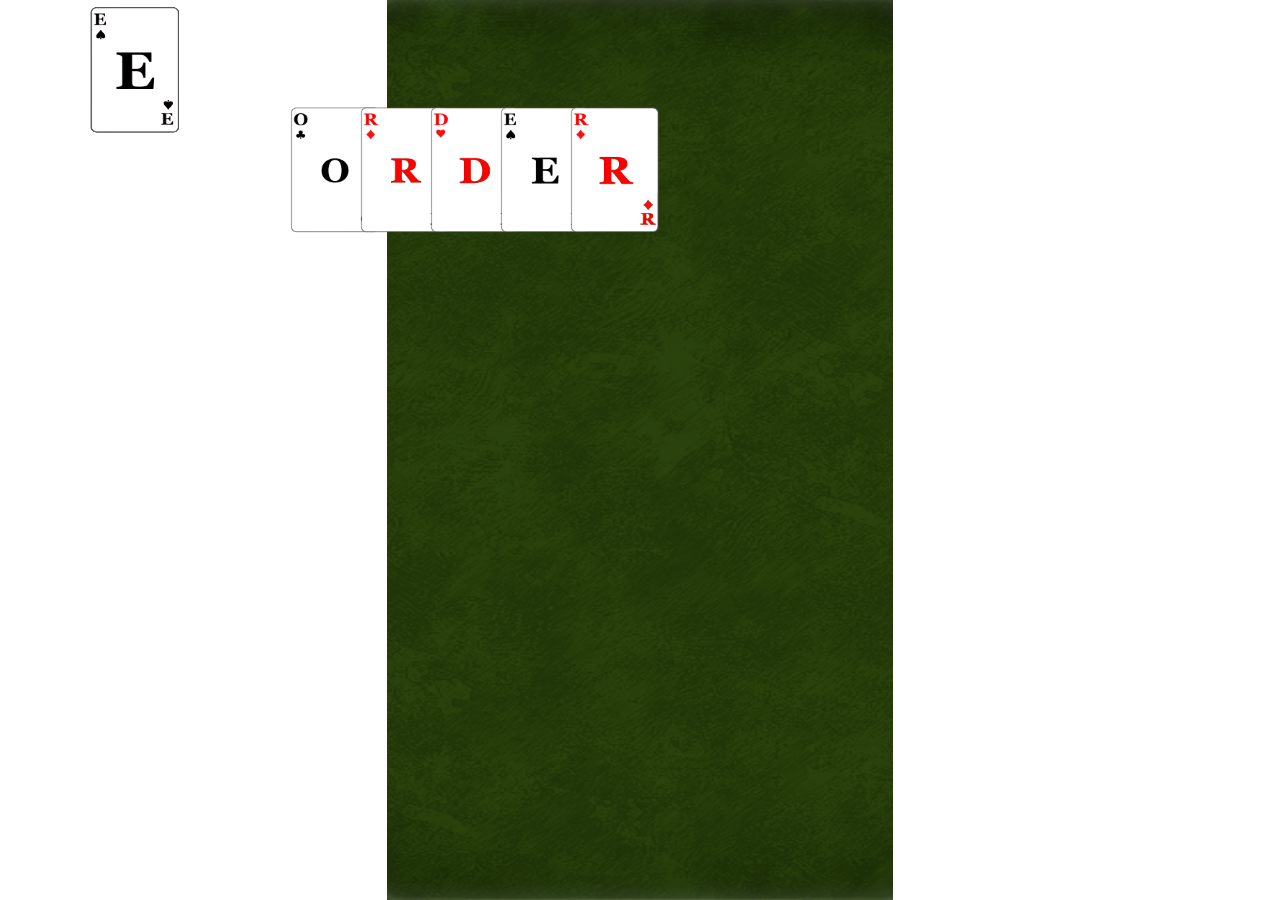
<file: source/index.html>
<!DOCTYPE html>
<html lang="en">
<head>
    <meta charset="UTF-8">
    <meta name="viewport" content="width=device-width, initial-scale=1.0">
    <title>Document</title>
    <link rel="stylesheet" href="./css/index.css">
    <script type="module">
        import * as GameFramework from "../gameFramework/GameFramework.js";



        initializeBackground();
        initializeTitle();



        function initializeBackground()
        {
            const background = new GameFramework.GameObject("../../resource/Background.png");
            const backgroundWidthRatio = 9.0 / 16.0;

            background.transform.parent = document.getElementById("wrapper");
            background.image.height = window.innerHeight;
            background.image.width = backgroundWidthRatio * background.image.height;
            background.image.style.position = "absolute";
            background.transform.position.x = (window.innerWidth - background.image.width) / 2.0;
        }
        function initializeTitle()
        {
            const cards = new Array();

            for (let i = 0; i < 15; i++)
            {
                const titleCard = new GameFramework.GameObject(`../resource/title_card/${i}.png`);

                cards.push(titleCard);
                titleCard.transform.parent = document.getElementById("wrapper");
                titleCard.image.width = 270;
                titleCard.image.height = 140;
                titleCard.image.style.position = "absolute";
            }

            cards[0].transform.position = 
            {
                x: 200,
                y: 100
            };
            cards[1].transform.position = 
            {
                x: 270,
                y: 100
            };
            cards[2].transform.position = 
            {
                x: 340,
                y: 100
            };
            cards[3].transform.position = 
            {
                x: 410,
                y: 100
            };
            cards[4].transform.position = 
            {
                x: 480,
                y: 100
            };
        }
    </script>
</head>
<body>
    <div id = "wrapper">
    </div>
</body>
</html>
</file>
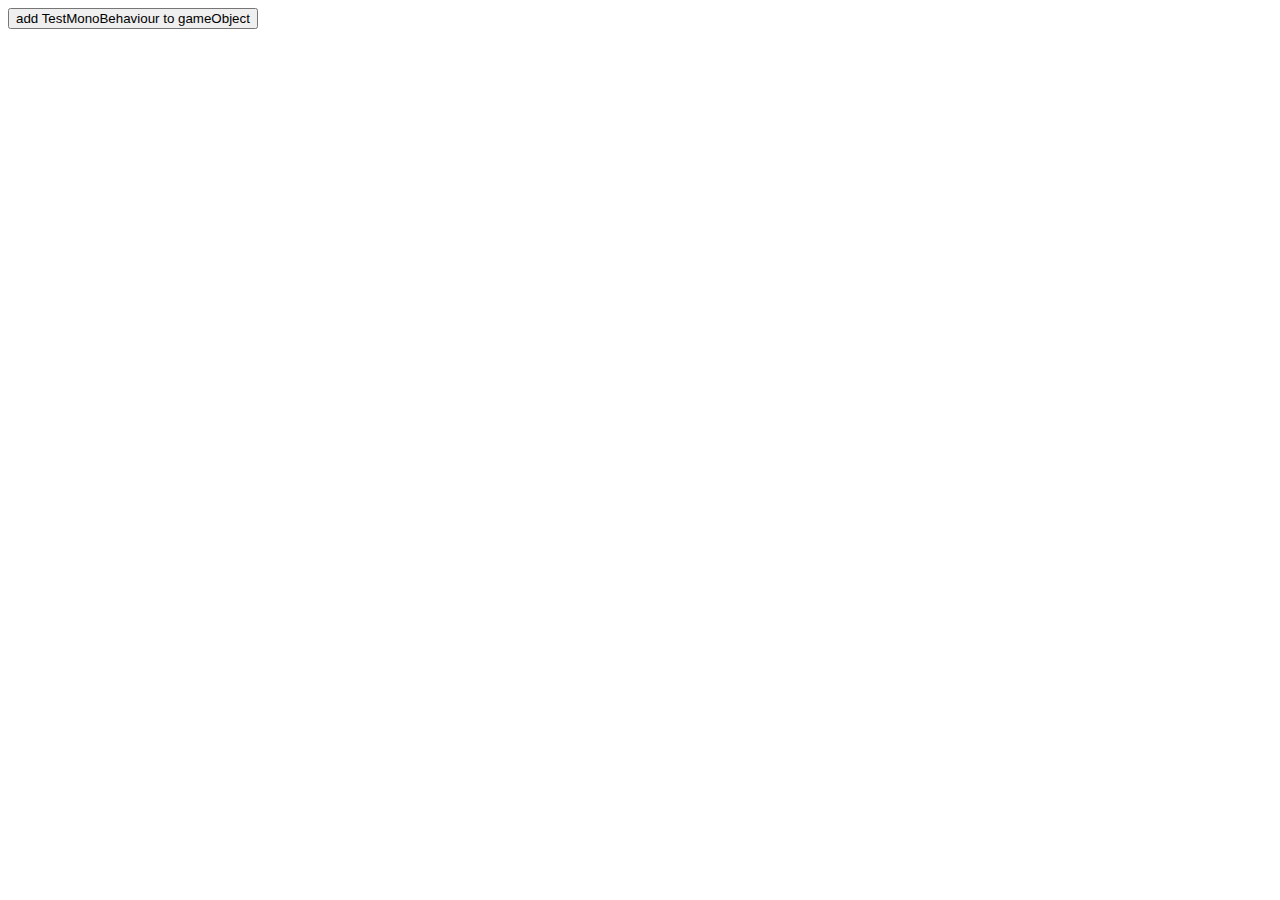
<file: GameFramework/Test/gameObject/2_MonoBehaviourAddition.html>
<!DOCTYPE html>
<html lang="en">
<head>
    <meta charset="UTF-8">
    <meta name="viewport" content="width=device-width, initial-scale=1.0">
    <title>MonoBehaviour addition</title>
    <script type = "module">
        import * as GameFramework from "../../core/GameFramework.js";

        class TestMonoBehaviour extends GameFramework.MonoBehaviour
        {
            constructor()
            {
                super();
                this.count = 0;
            }
            update()
            {
                console.log(`update in monoBehaviour : ${this.count++}`);
            }
        }



        // This way is possible too. (add by constructor's argument)
        // let gameObject = new GameFramework.GameObject(new TestMonoBehaviour());

        

        let gameObject = new GameFramework.GameObject();
        document.querySelector("button").addEventListener("click", () => 
        {
            let testMonoBehaviour = new TestMonoBehaviour();
            gameObject.addMonoBehaviour(testMonoBehaviour);
        });
    </script>
</head>
<body>
    <button>add TestMonoBehaviour to gameObject</button>
</body>
</html>
</file>
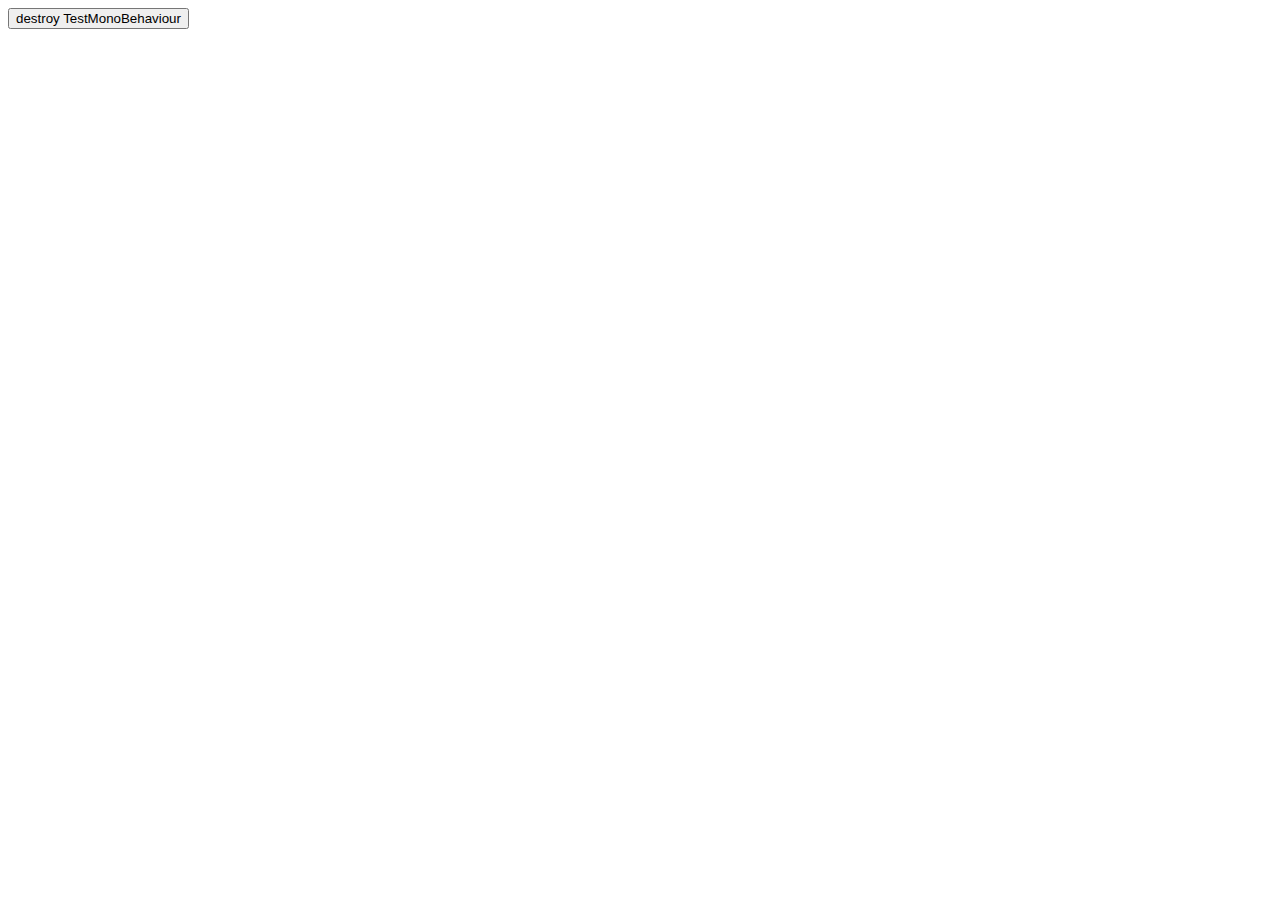
<file: GameFramework/Test/gameObject/3_MonoBehaviourRemoval.html>
<!DOCTYPE html>
<html lang="en">
<head>
    <meta charset="UTF-8">
    <meta name="viewport" content="width=device-width, initial-scale=1.0">
    <title>MonoBehaviour removal</title>
    <script type = "module">
        import * as GameFramework from "../../core/GameFramework.js";

        class TestMonoBehaviour extends GameFramework.MonoBehaviour
        {
            constructor()
            {
                super();
                this.count = 0;
            }
            update()
            {
                console.log(`update in monoBehaviour : ${this.count++}`);
            }
        }



        let testMonoBehaviour = new TestMonoBehaviour();
        let gameObject = new GameFramework.GameObject();
        gameObject.addEventListener(testMonoBehaviour);

        document.querySelector("button").addEventListener("click", () =>
        {
            gameObject.removeMonoBehaviour(testMonoBehaviour);
        });
    </script>
</head>
<body>
    <button>destroy TestMonoBehaviour</button>
</body>
</html>
</file>
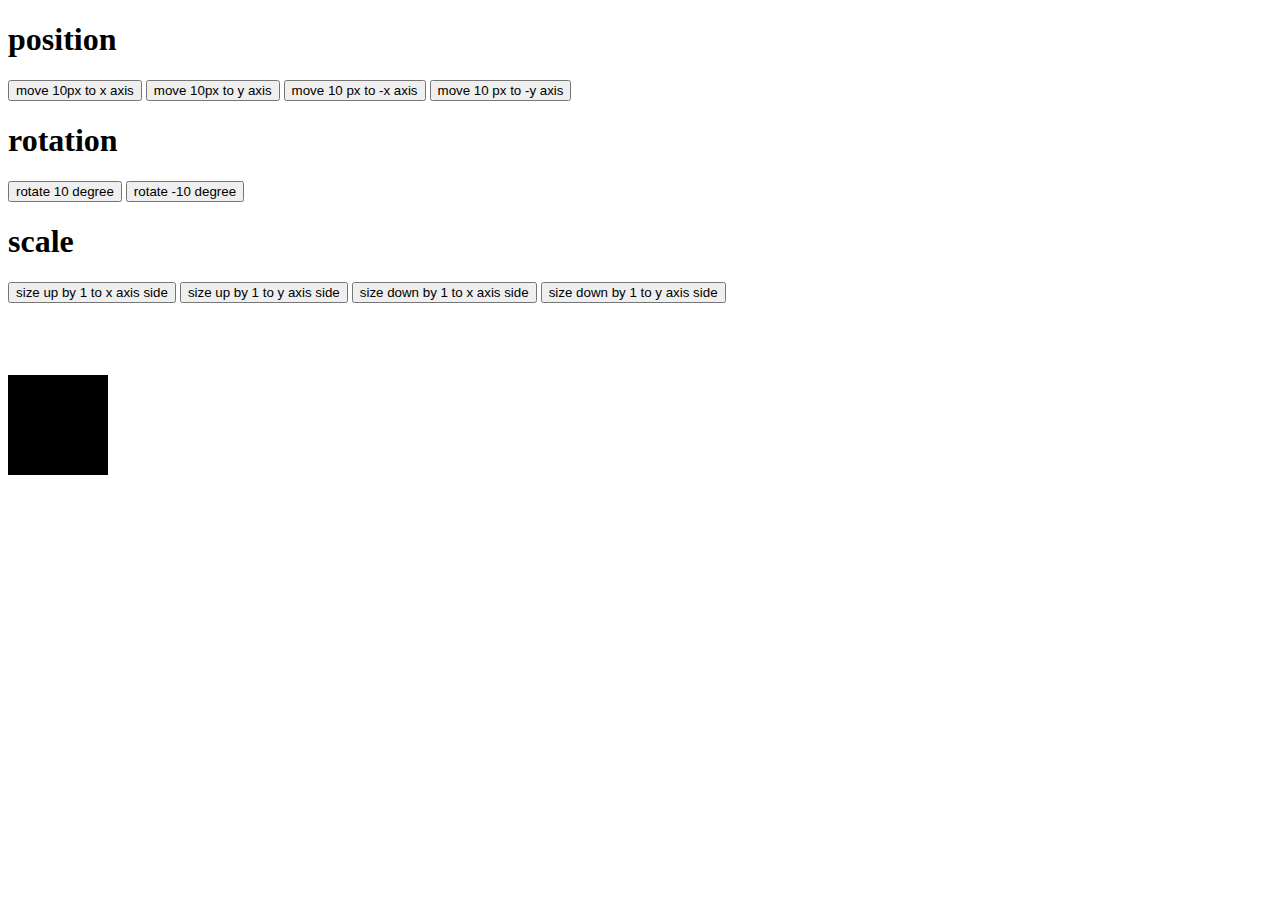
<file: gameFramework/Test/monoBehaviour/0_Transform.html>
<!DOCTYPE html>
<html lang="en">
<head>
    <meta charset="UTF-8">
    <meta name="viewport" content="width=device-width, initial-scale=1.0">
    <title>Transform</title>
    <script type = "module">
        import * as GameFramework from "../../GameFramework.js";



        let gameObject = new GameFramework.GameObject();

        gameObject.image.src = "./dummy.png";
        //#region event addition
        document.querySelector("button:nth-of-type(1)").addEventListener("click", function()
        {
            gameObject.transform.position.x += 10;
        });
        document.querySelector("button:nth-of-type(2)").addEventListener("click", function()
        {
            gameObject.transform.position.y += 10;
        });
        document.querySelector("button:nth-of-type(3)").addEventListener("click", function()
        {
            gameObject.transform.position.x -= 10;
        });
        document.querySelector("button:nth-of-type(4)").addEventListener("click", function()
        {
            gameObject.transform.position.y -= 10;
        });
        document.querySelector("button:nth-of-type(5)").addEventListener("click", function()
        {
            gameObject.transform.rotation += 10;
        })
        document.querySelector("button:nth-of-type(6)").addEventListener("click", function()
        {
            gameObject.transform.rotation -= 10;
        })
        document.querySelector("button:nth-of-type(7)").addEventListener("click", function()
        {
            gameObject.transform.scale.x += 1;
        });
        document.querySelector("button:nth-of-type(8)").addEventListener("click", function()
        {
            gameObject.transform.scale.y += 1;
        });
        document.querySelector("button:nth-of-type(9)").addEventListener("click", function()
        {
            gameObject.transform.scale.x -= 1;
        });
        document.querySelector("button:nth-of-type(10)").addEventListener("click", function()
        {
            gameObject.transform.scale.y -= 1;
        });
        //#endregion
    </script>
</head>
<body>
    <h1>position</h1>
    <button>move 10px to x axis</button>
    <button>move 10px to y axis</button>
    <button>move 10 px to -x axis</button>
    <button>move 10 px to -y axis</button>

    <h1>rotation</h1>
    <button>rotate 10 degree</button>
    <button>rotate -10 degree</button>

    <h1>scale</h1>
    <button>size up by 1 to x axis side</button>
    <button>size up by 1 to y axis side</button>
    <button>size down by 1 to x axis side</button>
    <button>size down by 1 to y axis side</button>
    <br>
    <br>
    <br>
    <br>
    <br>
</body>
</html>
</file>
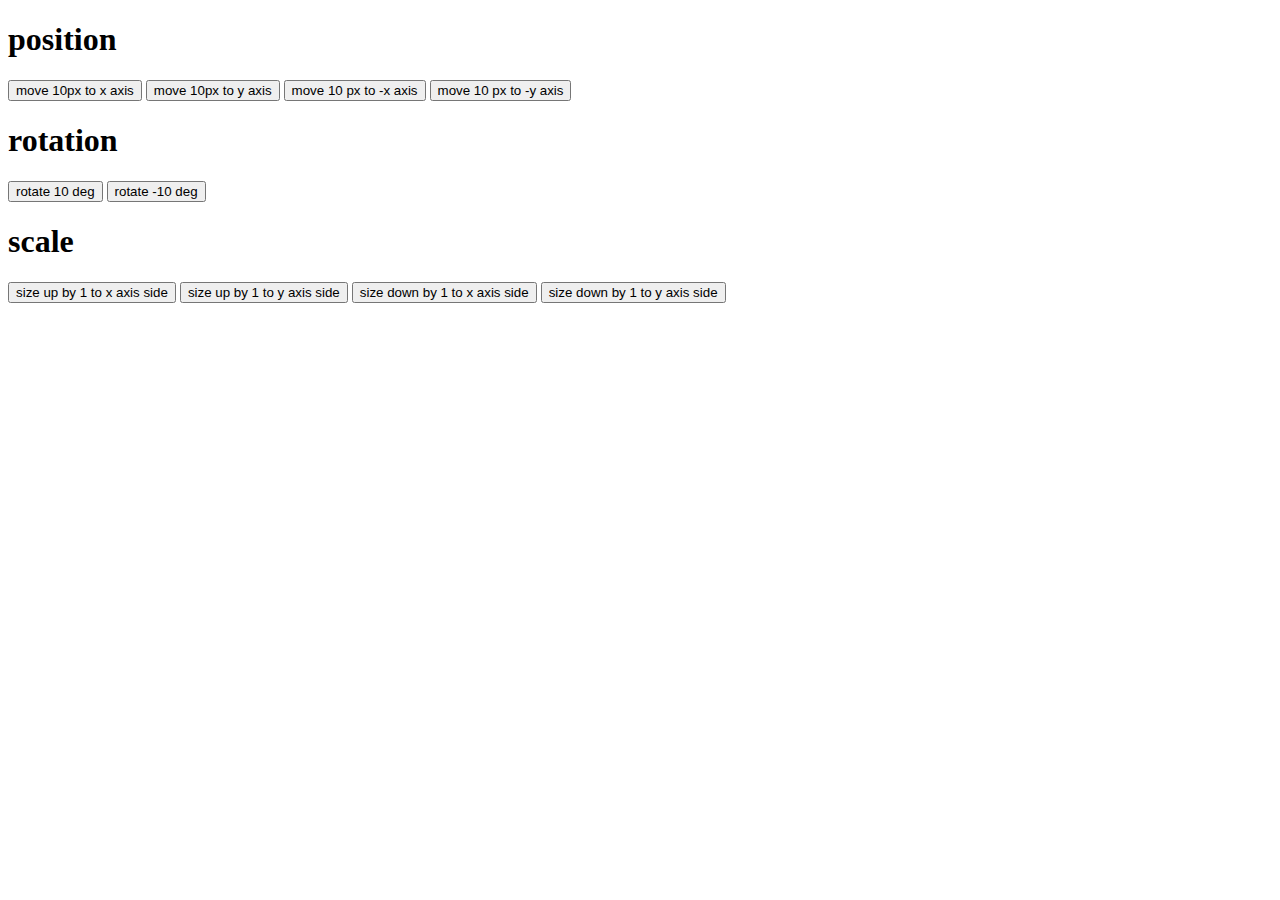
<file: GameFramework/Test/monoBehaviour/0_Transform.html>
<!DOCTYPE html>
<html lang="en">
<head>
    <meta charset="UTF-8">
    <meta name="viewport" content="width=device-width, initial-scale=1.0">
    <title>Transform</title>
    <script type = "module">
        import * as GameFramework from "../../core/GameFramework.js";



        let gameObject = new GameFramework.GameObject();

        gameObject.image.src = "./dummy.png";
        gameObject.transform.parent = document.getElementById("gameObjectParent");

        //#region event addition
        document.querySelector("button:nth-of-type(1)").addEventListener("click", function()
        {
            gameObject.transform.position.x += 10;
        });
        document.querySelector("button:nth-of-type(2)").addEventListener("click", function()
        {
            gameObject.transform.position.y += 10;
        });
        document.querySelector("button:nth-of-type(3)").addEventListener("click", function()
        {
            gameObject.transform.position.x -= 10;
        });
        document.querySelector("button:nth-of-type(4)").addEventListener("click", function()
        {
            gameObject.transform.position.y -= 10;
        });
        document.querySelector("button:nth-of-type(5)").addEventListener("click", function()
        {
            gameObject.transform.degree += 10;
        });
        document.querySelector("button:nth-of-type(6)").addEventListener("click", function()
        {
            gameObject.transform.degree -= 10;
        });
        document.querySelector("button:nth-of-type(7)").addEventListener("click", function()
        {
            gameObject.transform.scale.x += 1;
        });
        document.querySelector("button:nth-of-type(8)").addEventListener("click", function()
        {
            gameObject.transform.scale.y += 1;
        });
        document.querySelector("button:nth-of-type(9)").addEventListener("click", function()
        {
            gameObject.transform.scale.x -= 1;
        });
        document.querySelector("button:nth-of-type(10)").addEventListener("click", function()
        {
            gameObject.transform.scale.y -= 1;
        });
        //#endregion
    </script>
</head>
<body>
    <h1>position</h1>
    <button>move 10px to x axis</button>
    <button>move 10px to y axis</button>
    <button>move 10 px to -x axis</button>
    <button>move 10 px to -y axis</button>

    <h1>rotation</h1>
    <button>rotate 10 deg</button>
    <button>rotate -10 deg</button>

    <h1>scale</h1>
    <button>size up by 1 to x axis side</button>
    <button>size up by 1 to y axis side</button>
    <button>size down by 1 to x axis side</button>
    <button>size down by 1 to y axis side</button>

    <br>
    <br>
    <br>
    <br>
    <br>
    <br>
    <div id = "gameObjectParent"></div>
</body>
</html>
</file>
<file: source/css/index.css>
body
{
    margin: 0px;
    overflow: hidden;
}
#wrapper
{
    position: relative;
}
</file>
